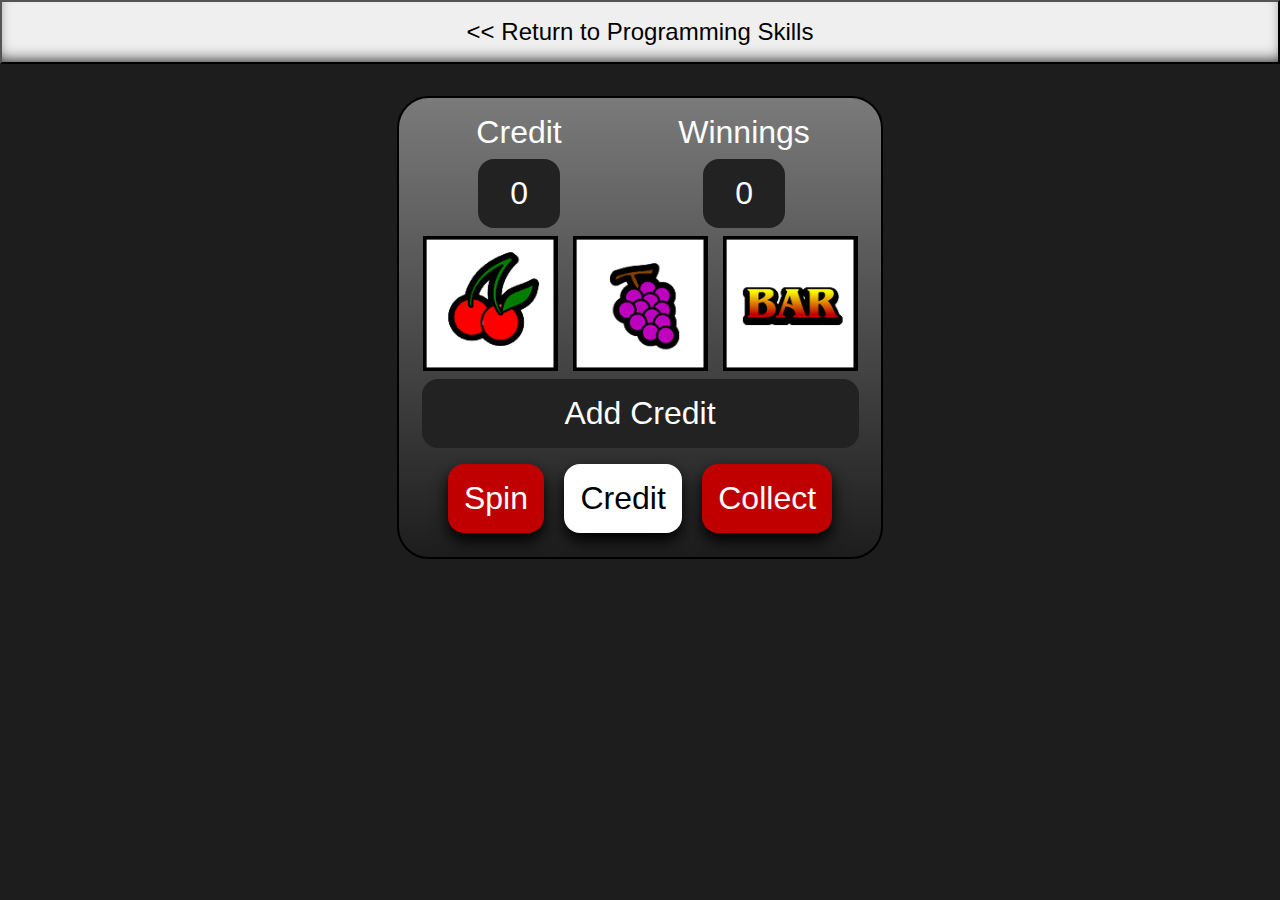
<file: fruitMachine/index.html>
<!DOCTYPE html>
<html lang="en">
    <head>
        <meta charset="utf-8">
        <meta name="viewport" content="width=device-width, initial-scale=1, maximum-scale=2.0, minimum-scale=0.8">
        <meta name="description" content="Use the fruit machine">
        <link rel="stylesheet" rel="stylesheet" href="styles/style.css">
        <link rel="icon" href="images/fruit1.png">
        <title>Fruit Machine</title>
    </head>
    <body>
        <button id="btn_return">&lt;&lt; Return to Programming Skills</button>
        <main> 
            <div id="mainWrapper">
                <div id="gameWindow">
                    <div id="counters">
                        <div class="counter">
                            <label for="txt_credit">Credit</label>
                            <p id="txt_credit"></p>
                        </div>
                        <div class="counter">
                            <label for="txt_winnings">Winnings</label>
                            <p id="txt_winnings"></p>
                        </div>
                    </div>
                    <div id="fruitContainer">
                        <img id="img_slot1" src="" alt="Image slot 1">
                        <img id="img_slot2" src="" alt="Image slot 2">
                        <img id="img_slot3" src="" alt="Image slot 3">
                    </div>
                    <p id="message"></p>
                    <div>
                        <button id="btn_spin">Spin</button>
                        <button id="btn_credit">Credit</button>
                        <button id="btn_collect">Collect</button>
                    </div>
                </div>
            </div>
        </main>
        <script src="scripts/main.js"></script>
    </body>
</html>
</file>
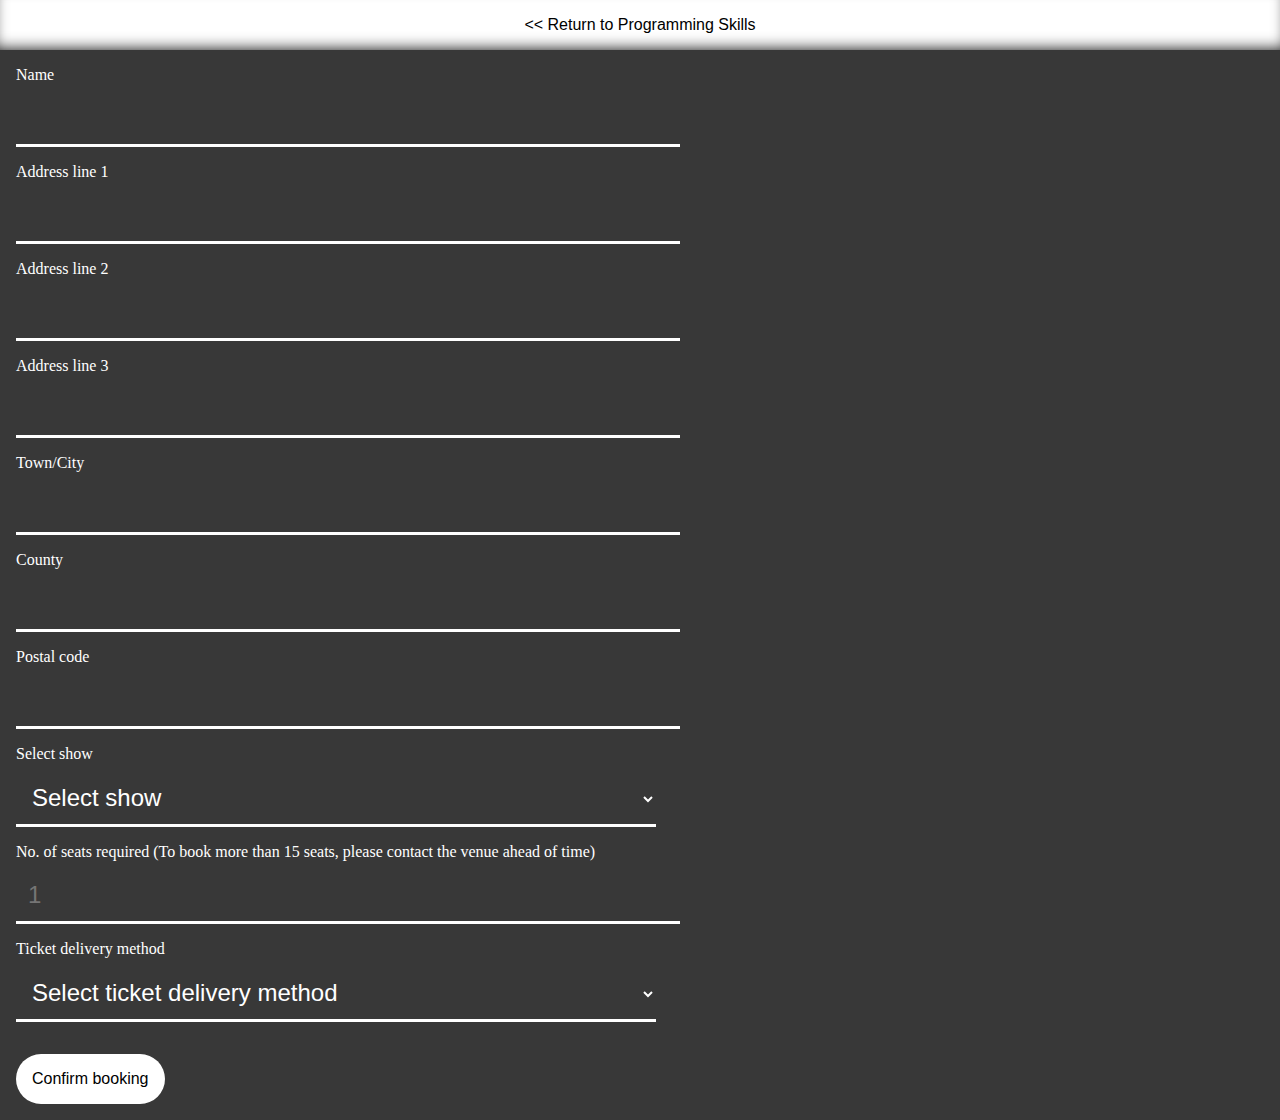
<file: theatreTickets/index.html>
<!DOCTYPE html>
<html lang="en">
    <head>
        <meta charset="utf-8">
        <meta name="viewport" content="width=device-width, initial-scale=1, maximum-scale=2.0, minimum-scale=0.8">
        <meta name="description" content="Book your theatre tickets here!">
        <link rel="stylesheet" href="styles/style.css">
        <link rel="icon" href="#">
        <title>Theatre Tickets</title>
    </head>
    <body>
        <button id="btn_return">&lt;&lt; Return to Programming Skills</button>
        <main> 
            <div id="mainWrapper">
                <div id="mainContentContainer">
                    <form>
                        <div class="formInput">
                            <label for="name">Name</label>
                            <input id="name" type="text" required>
                        </div>
                        <div>
                            <div class="formInput">
                                <label for="address_line1">Address line 1</label>
                                <input id="address_line1" type="text" required>
                            </div>
                            <div class="formInput">
                                <label for="address_line2">Address line 2</label>
                                <input id="address_line2" type="text">
                            </div class="formInput">
                            <div class="formInput">
                                <label for="address_line3">Address line 3</label>
                                <input id="address_line3" type="text">
                            </div>
                            <div class="formInput">
                                <label for="address_townCity" required>Town/City</label>
                                <input id="address_townCity" type="text" required>
                            </div>
                            <div class="formInput">
                                <label for="address_county" required>County</label>
                                <input id="address_county" type="text" required>
                            </div>
                            <div class="formInput">
                                <label for="address_postcode" required>Postal code</label>
                                <input id="address_postcode" type="text" required>
                            </div>
                        </div>
                        <div class="formInput">
                            <label for="showSelect">Select show</label>
                            <select id="showSelect" required>
                                <option disabled selected hidden>Select show</option>
                                <option id="show_phantomOfTheOpera" value="phantomOfTheOpera">Phantom of the Opera (£79)</option>
                                <option id="show_hamilton" value="hamilton">Hamilton (£85)</option>
                                <option id="show_lionKing" value="lionKing">Lion King (£67)</option>
                                <option id="show_missSaigon" value="missSaigon">Miss Saigon (£83)</option>
                            </select>
                        </div>
                        <div class="formInput">
                            <label for="seats">No. of seats required (To book more than 15 seats, please contact the venue ahead of time)</label>
                            <input id="seats" type="number" min="1" max="15" step="1" placeholder="1" required>
                        </div>
                        <div>
                            <div class="formInput">
                                <label for="deliverySelect">Ticket delivery method</label>
                                <select id="deliverySelect" required>
                                    <option disabled selected hidden>Select ticket delivery method</option>
                                    <option id="delivery_eTicket" value="eTicket">e-Ticket (Free)</option>
                                    <option id="delivery_collect" value="collect">Collect from Box Office (£1.50)</option>
                                    <option id="delivery_posted" value="posted">Posted (£3.99)</option>
                                </select>
                            </div>
                        </div>
                        <button id="submit" type="submit">Confirm booking</button>
                    </form>
                    <p id="detailCheck"></p>
                    <p id="costOutput"></p>
                </div>
            </div>
        </main>
        <script src="scripts/main.js"></script>
    </body>
</html>
</file>
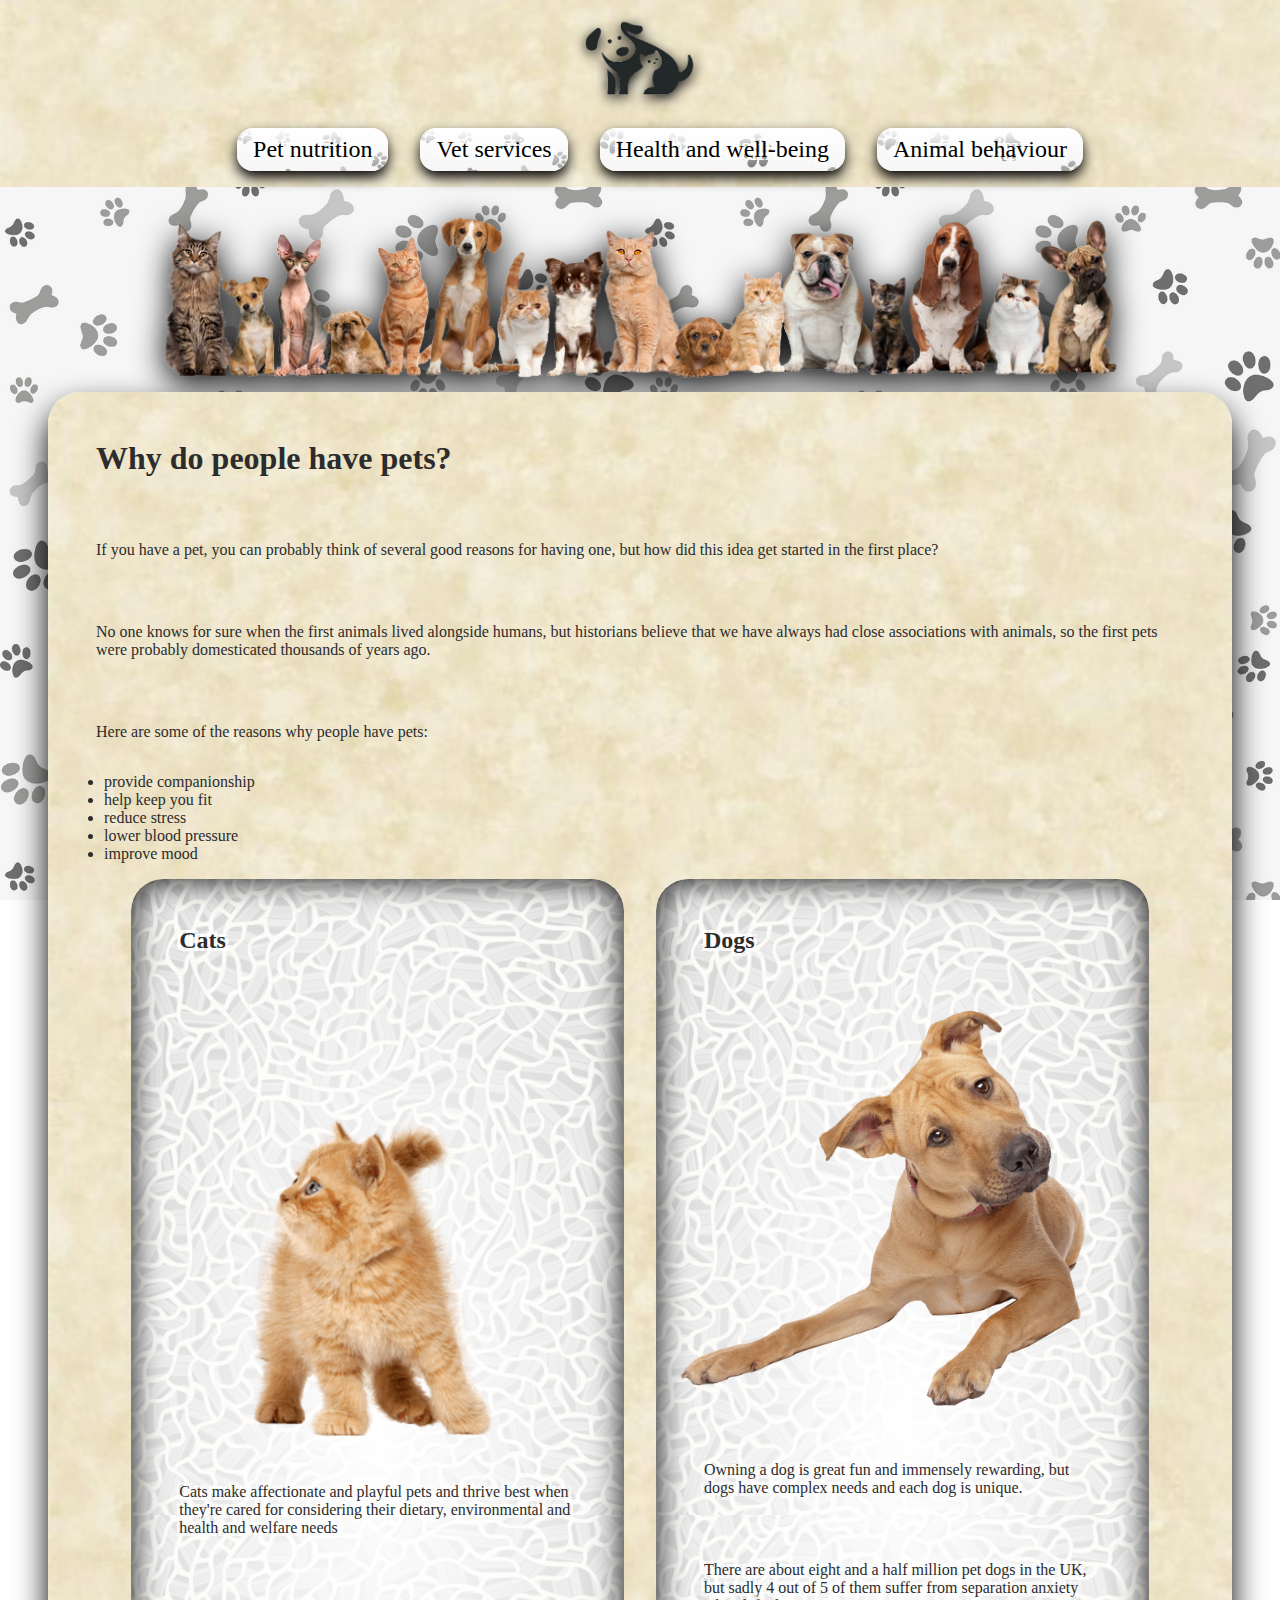
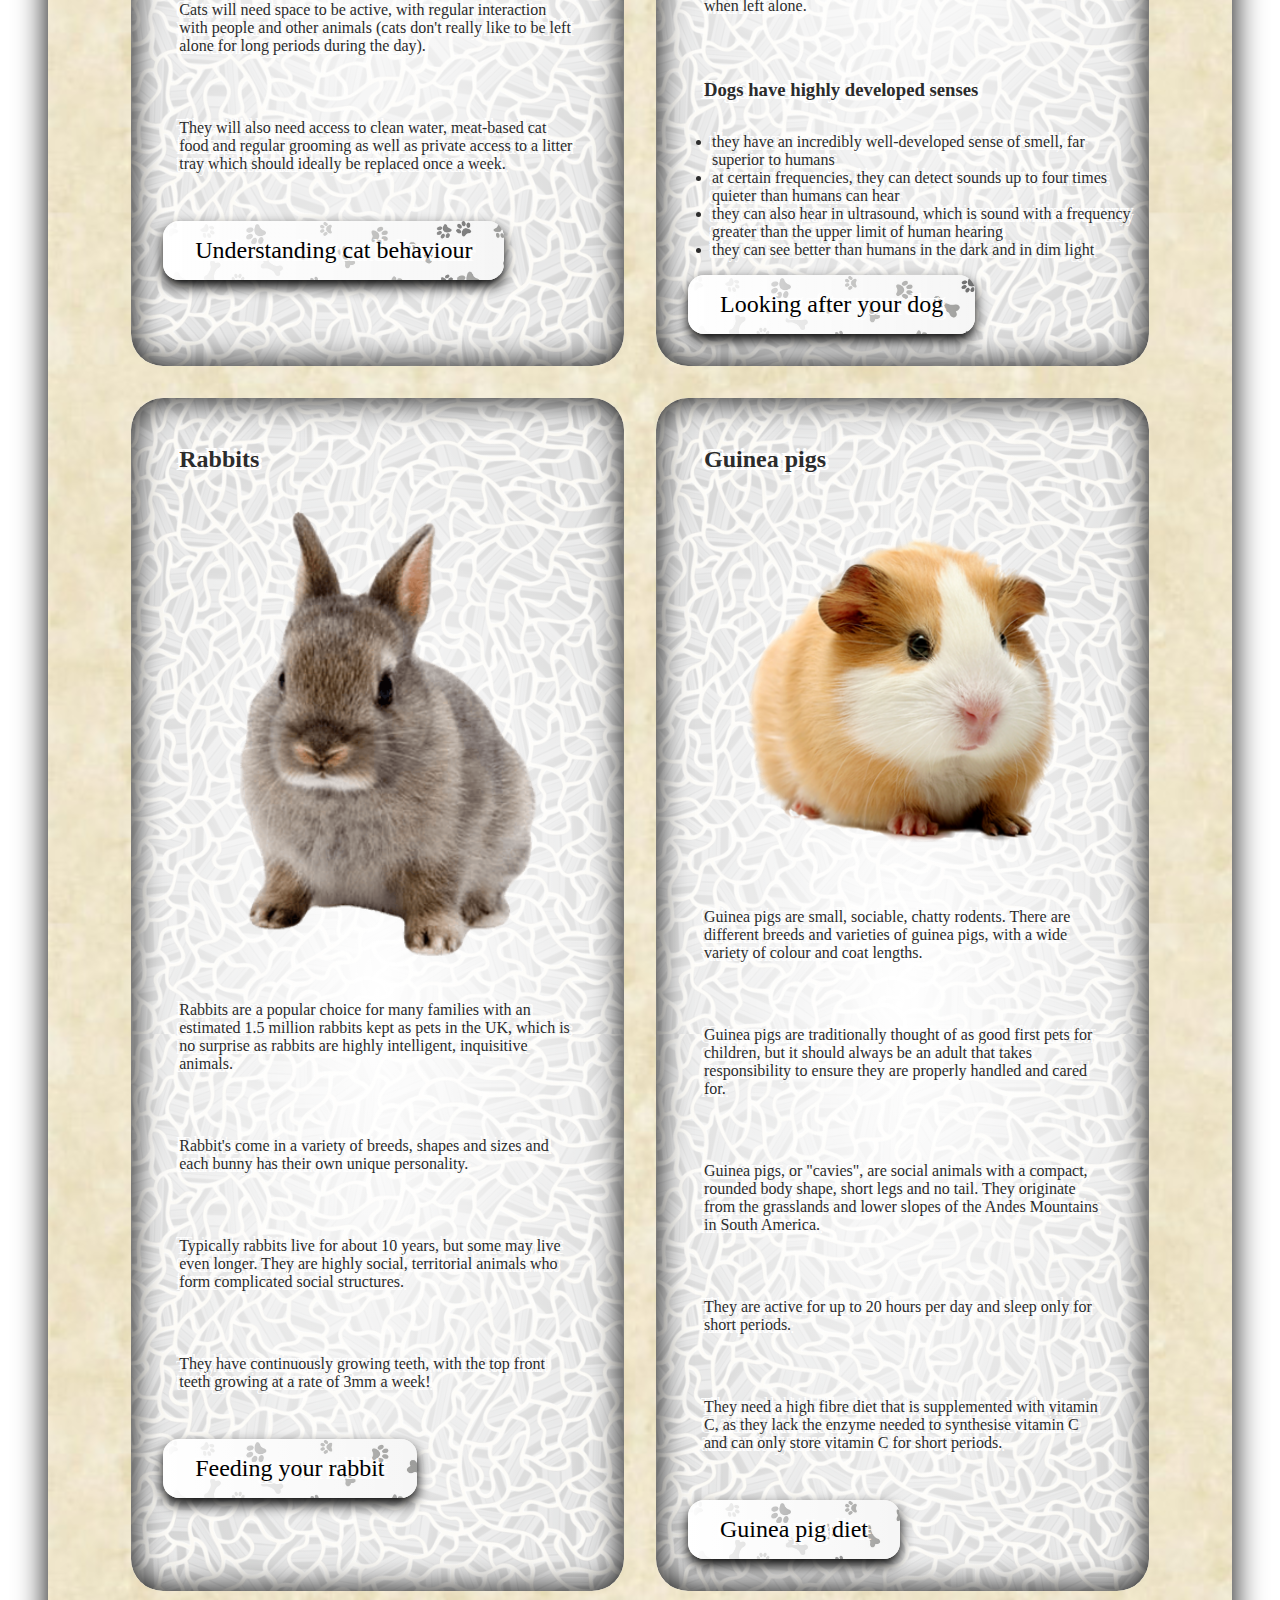
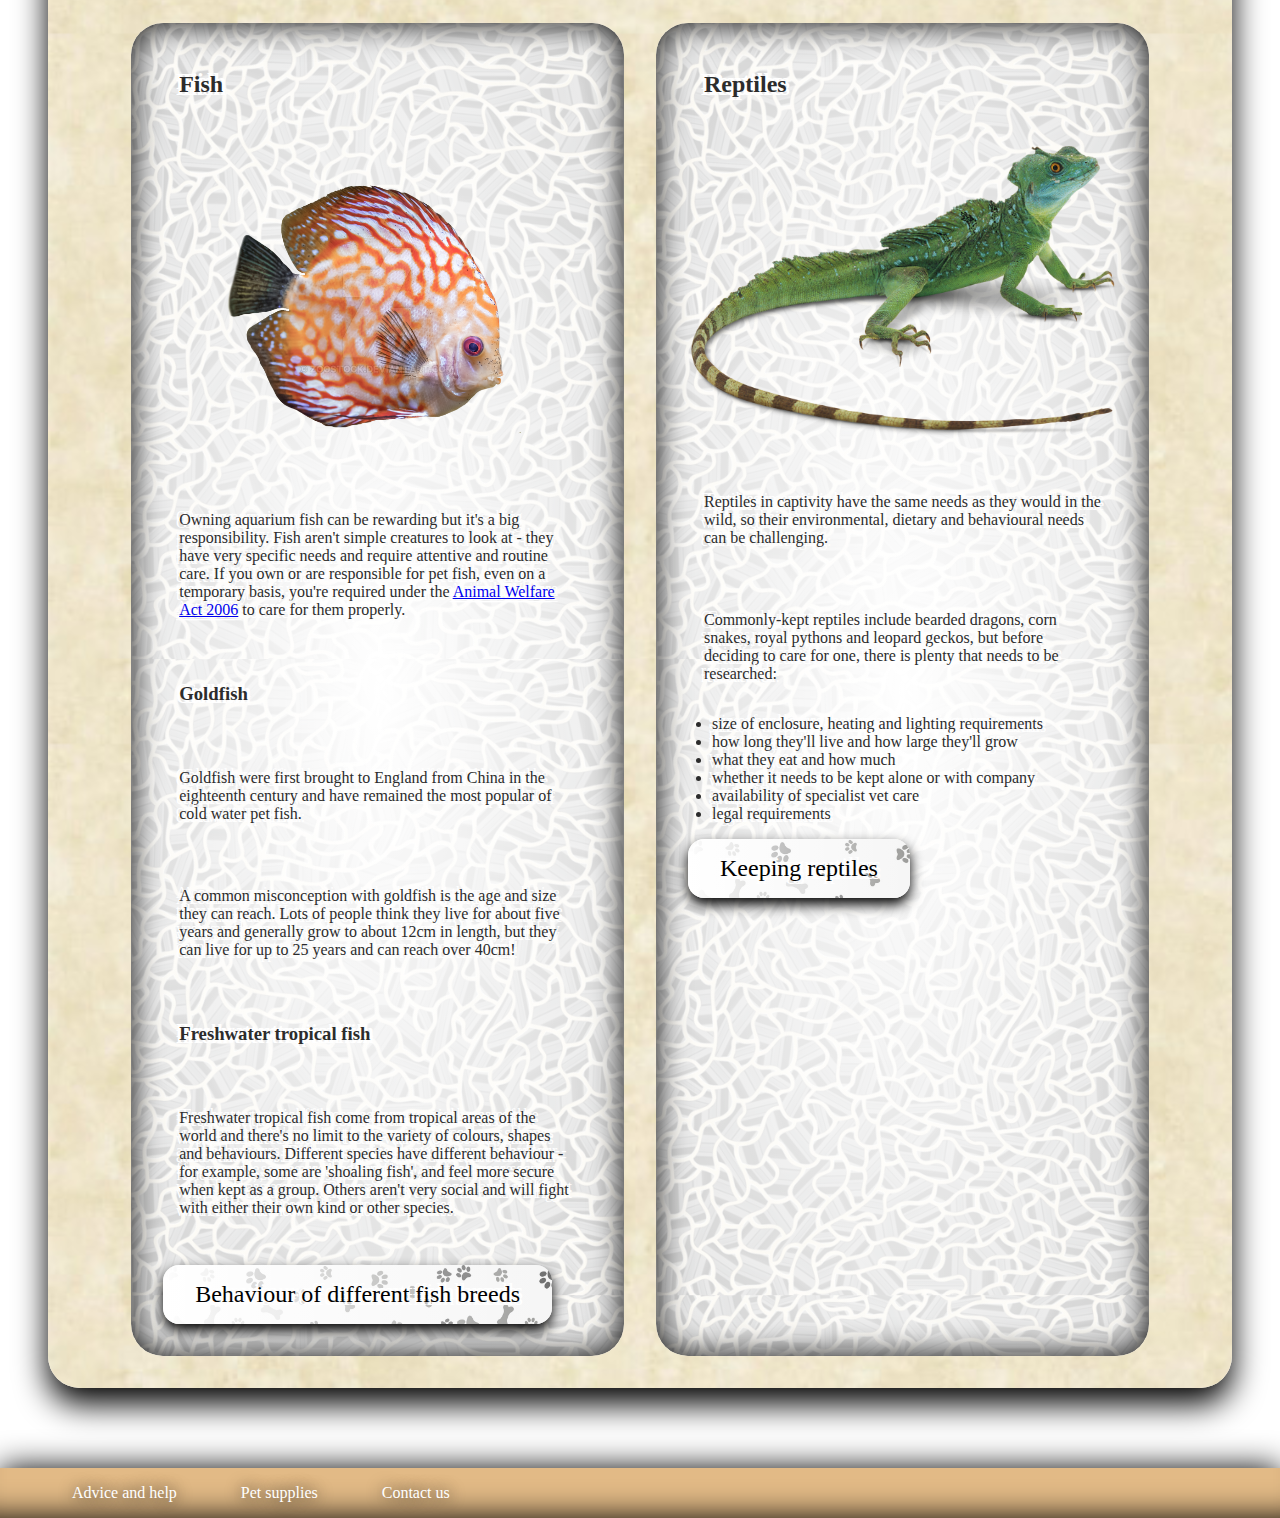
<file: pets/indexAdult.html>
<!doctype html>
<html lang="en">

<head>
    <meta charset="utf-8">
    <meta name="viewport" content="width=device-width, initial-scale=1">
    <meta name="description" content="Pets page to style for assessment">
    <link rel="stylesheet" href="styleAdult.css">
    <title>Pets</title>
</head>

<body>
    <div id="container">
        <!-- content adapted from https://www.rspca.org.uk/ -->
        <nav>
            <img src="images/logo.png" alt="logo">
            <!-- https://www.pinterest.com/pin/189221621827958812/ -->
            <ul>
                <li><a href="#">Pet nutrition</a></li>
                <li><a href="#">Vet services</a></li>
                <li><a href="#">Health and well-being</a></li>
                <li><a href="#">Animal behaviour</a></li>
            </ul>
        </nav>
        <img src="images/pets.png" alt="Hero image for pets" id="heroImg">
        <!-- http://www.veryimportantpetmortuary.com/ -->
        <main>
            <header>
                <h1>Why do people have pets?</h1>
                <p>If you have a pet, you can probably think of several good reasons for having one, but how did this
                    idea get started in the first place?</p>
                <p>No one knows for sure when the first animals lived alongside humans, but historians believe that we
                    have always had close associations with animals, so the first pets were probably domesticated
                    thousands of years ago.</p>
                <p>Here are some of the reasons why people have pets:</p>
                <ul>
                    <li>provide companionship</li>
                    <li>help keep you fit</li>
                    <li>reduce stress</li>
                    <li>lower blood pressure</li>
                    <li>improve mood</li>
                </ul>
            </header>
            <section>
                <h2>Cats</h2>
                <img src="images/cat.png" alt="Cat">
                <!-- https://www.pinterest.com/pin/31454897377555524/ -->
                <p>Cats make affectionate and playful pets and thrive best when they're cared for considering their dietary, environmental and health and welfare needs</p>
                <p>Cats will need space to be active, with regular interaction with people and other animals (cats don't really like to be left alone for long periods during the day).</p>
                <p>They will also need access to clean water, meat-based cat food and regular grooming as well as private access to a litter tray which should ideally be replaced once a week.</p>
                <a href="https://www.rspca.org.uk/adviceandwelfare/pets/cats/behaviour" class="sectionLink">Understanding cat behaviour</a>
            </section>
            <section>
                <h2>Dogs</h2>
                <img src="images/dog.png" alt="Dog">
                <!-- http://freepngimages.com/cute-dog-transparent-background/ -->
                <p>Owning a dog is great fun and immensely rewarding, but dogs have complex needs and each dog is unique.</p>
                <p>There are about eight and a half million pet dogs in the UK, but sadly 4 out of 5 of them suffer from separation anxiety when left alone.</p>
                <h3>Dogs have highly developed senses</h3>
                <ul>
                    <li>they have an incredibly well-developed sense of smell, far superior to humans</li>
                    <li>at certain frequencies, they can detect sounds up to four times quieter than humans can hear</li>
                    <li>they can also hear in ultrasound, which is sound with a frequency greater than the upper limit of human hearing</li>
                    <li>they can see better than humans in the dark and in dim light</li>
                </ul>
                <a href="https://www.rspca.org.uk/adviceandwelfare/pets/dogs/dogkind" class="sectionLink">Looking after your dog</a>
            </section>
            <section>
                <h2>Rabbits</h2>
                <img src="images/rabbit.png" alt="Rabbit">
                <!-- https://www.stickpng.com/cat/animals/rabbits?page=1 -->
                <p>Rabbits are a popular choice for many families with an estimated 1.5 million rabbits kept as pets in the UK, which is no surprise as rabbits are highly intelligent, inquisitive animals.</p> 
                <p>Rabbit's come in a variety of breeds, shapes and sizes and each bunny has their own unique personality.</p>
                <p>Typically rabbits live for about 10 years, but some may live even longer. They are highly social,  territorial animals who form complicated social structures.</p>
                <p>They have continuously growing teeth, with the top front teeth growing at a rate of 3mm a week!</p>
                <a href="https://www.rspca.org.uk/adviceandwelfare/pets/rabbits/diet" class="sectionLink">Feeding your rabbit</a>
            </section>
            <section>
                <h2>Guinea pigs</h2>
                <img src="images/guineapig.png" alt="Guinea pig">
                <!-- https://pngio.com/images/png-161528.html -->
                <p>Guinea pigs are small, sociable, chatty rodents. There are different breeds and varieties of guinea pigs, with a wide variety of colour and coat lengths.</p>
                <p>Guinea pigs are traditionally thought of as good first pets for children, but it should always be an adult that takes responsibility to ensure they are properly handled and cared for.</p>
                <p>Guinea pigs, or "cavies", are social animals with a compact, rounded body shape, short legs and no tail. They originate from the grasslands and lower slopes of the Andes Mountains in South America.</p> 
                <p>They are active for up to 20 hours per day and sleep only for short periods.</p>
                <p>They need a high fibre diet that is supplemented with vitamin C, as they lack the enzyme needed to synthesise vitamin C and can only store vitamin C for short periods.</p>
                <a href="https://www.rspca.org.uk/adviceandwelfare/pets/rodents/guineapigs/diet" class="sectionLink">Guinea pig diet</a>
            </section>
            <section>
                <h2>Fish</h2>
                <img src="images/fish.png" alt="Fish">
                <!-- https://www.deviantart.com/zoostock/art/Tropical-fish-on-a-transparent-background-794797189 -->
                <p>Owning aquarium fish can be rewarding but it's a big responsibility. Fish aren't simple creatures to look at - they have very specific needs and require attentive and routine care. If you own or are responsible for pet fish, even on a temporary basis, you're required under the <a href="https://www.rspca.org.uk/whatwedo/endcruelty/changingthelaw/whatwechanged/animalwelfareact">Animal Welfare Act 2006</a> to care for them properly.</p>            
                <h3>Goldfish</h3>
                <p>Goldfish were first brought to England from China in the eighteenth century and have remained the most popular of cold water pet fish.</p>
                <p>A common misconception with goldfish is the age and size they can reach. Lots of people think they live for about five years and generally grow to about 12cm in length, but they can live for up to 25 years and can reach over 40cm!</p>              
                <h3>Freshwater tropical fish</h3>
                <p>Freshwater tropical fish come from tropical areas of the world and there's no limit to the variety of colours, shapes and behaviours. Different species have different behaviour - for example, some are 'shoaling fish', and feel more secure when kept as a group. Others aren't very social and will fight with either their own kind or other species.</p>
                <a href="https://www.rspca.org.uk/adviceandwelfare/pets/fish/behaviour" class="sectionLink">Behaviour of different fish breeds</a>
            </section>
            <section>
                <h2>Reptiles</h2>
                <img src="images/reptile.png" alt="Reptiles">
                <!-- https://pngriver.com/lizard-clipart-png-transparent-images-162-images-8464/download-lizard-png-transparent-images-transparent-backgrounds-pngriver-com-lizard-png-photos/ -->
                <p>Reptiles in captivity have the same needs as they would in the wild, so their environmental, dietary and behavioural needs can be challenging.</p>
                <p>Commonly-kept reptiles include bearded dragons, corn snakes, royal pythons and leopard geckos, but before deciding to care for one, there is plenty that needs to be researched:</p>
                <ul>
                    <li>size of enclosure, heating and lighting requirements</li>
                    <li>how long they'll live and how large they'll grow</li>
                    <li>what they eat and how much</li>
                    <li>whether it needs to be kept alone or with company</li>
                    <li>availability of specialist vet care</li>
                    <li>legal requirements</li>
                </ul>    
                <a href="https://www.pets4homes.co.uk/pet-advice/information-about-reptiles-for-potential-pet-reptile-owners.html" class="sectionLink">Keeping reptiles</a>
            </section>
        </main>
        <footer>
            <ul>
                <li><a href="#">Advice and help</a></li>
                <li><a href="#">Pet supplies</a></li>
                <li><a href="#">Contact us</a></li>
            </ul>
        </footer>
    </div>
</body>

</html>
</file>
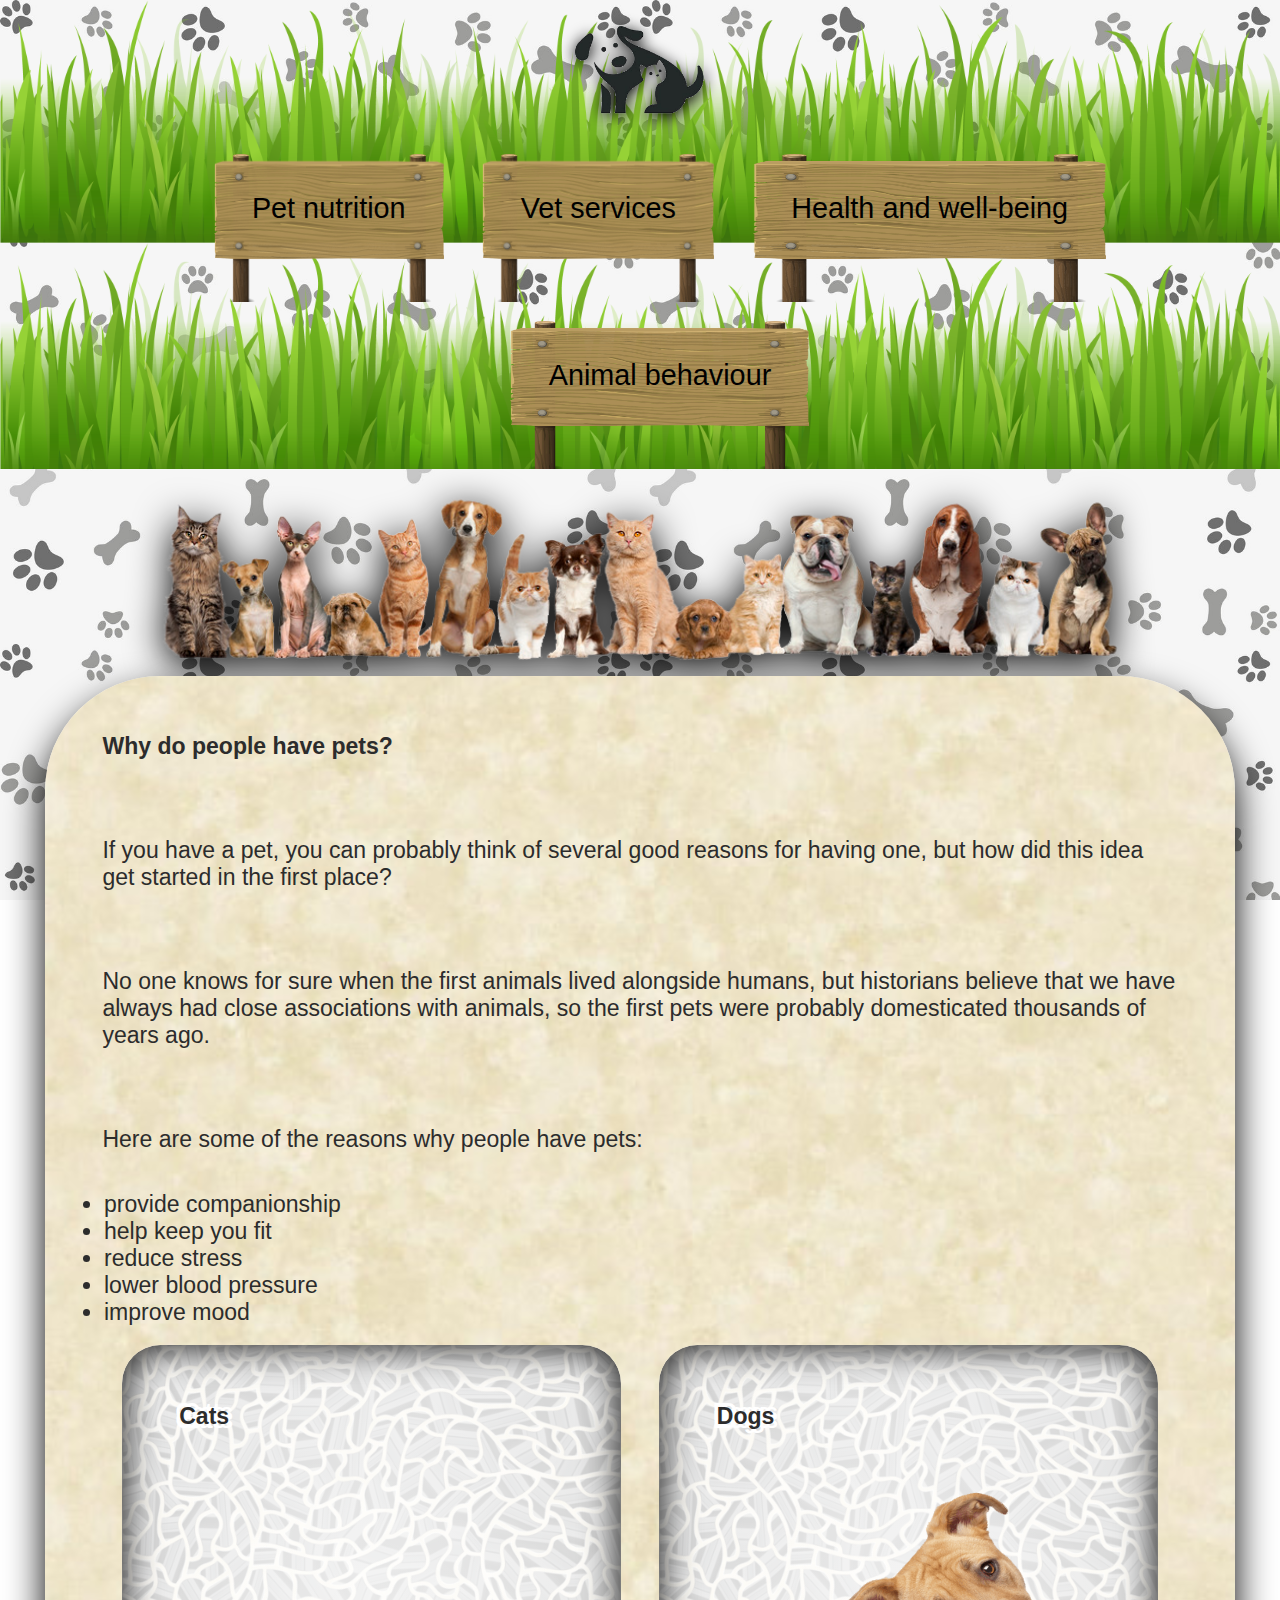
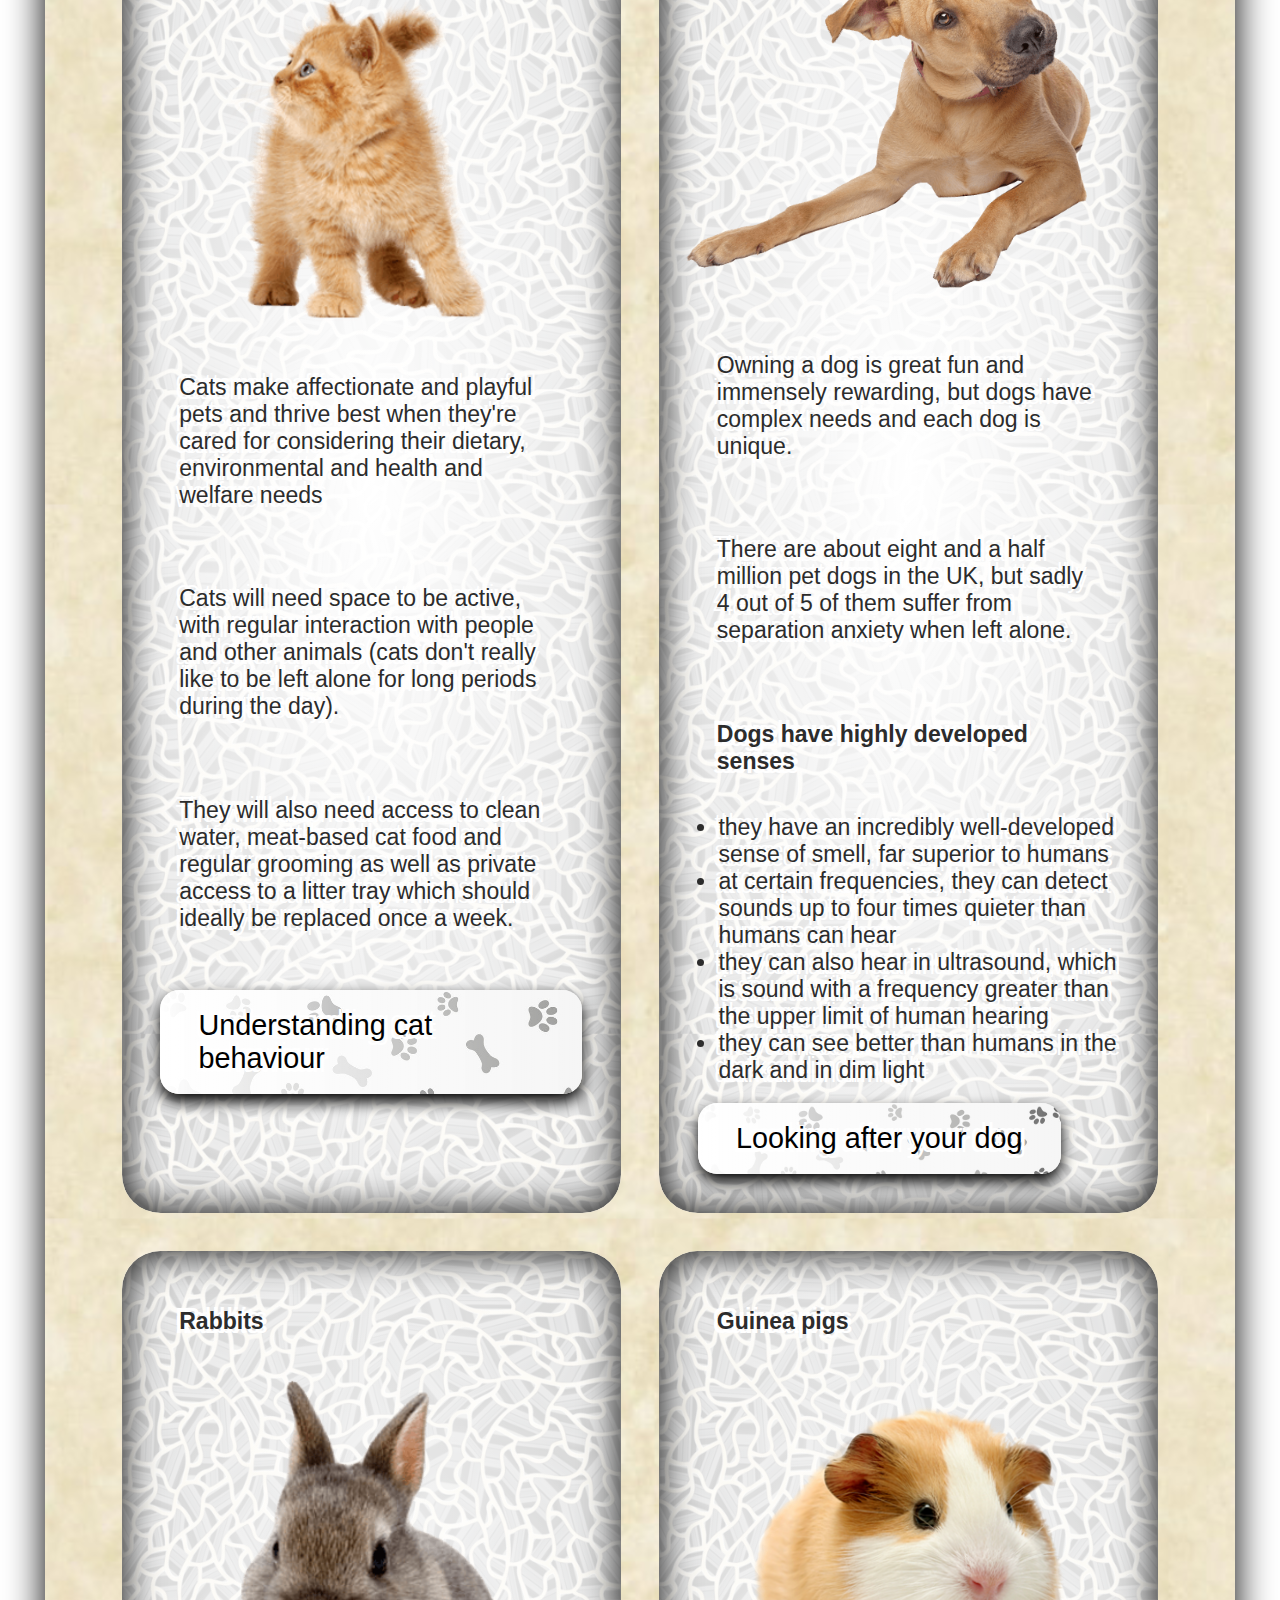
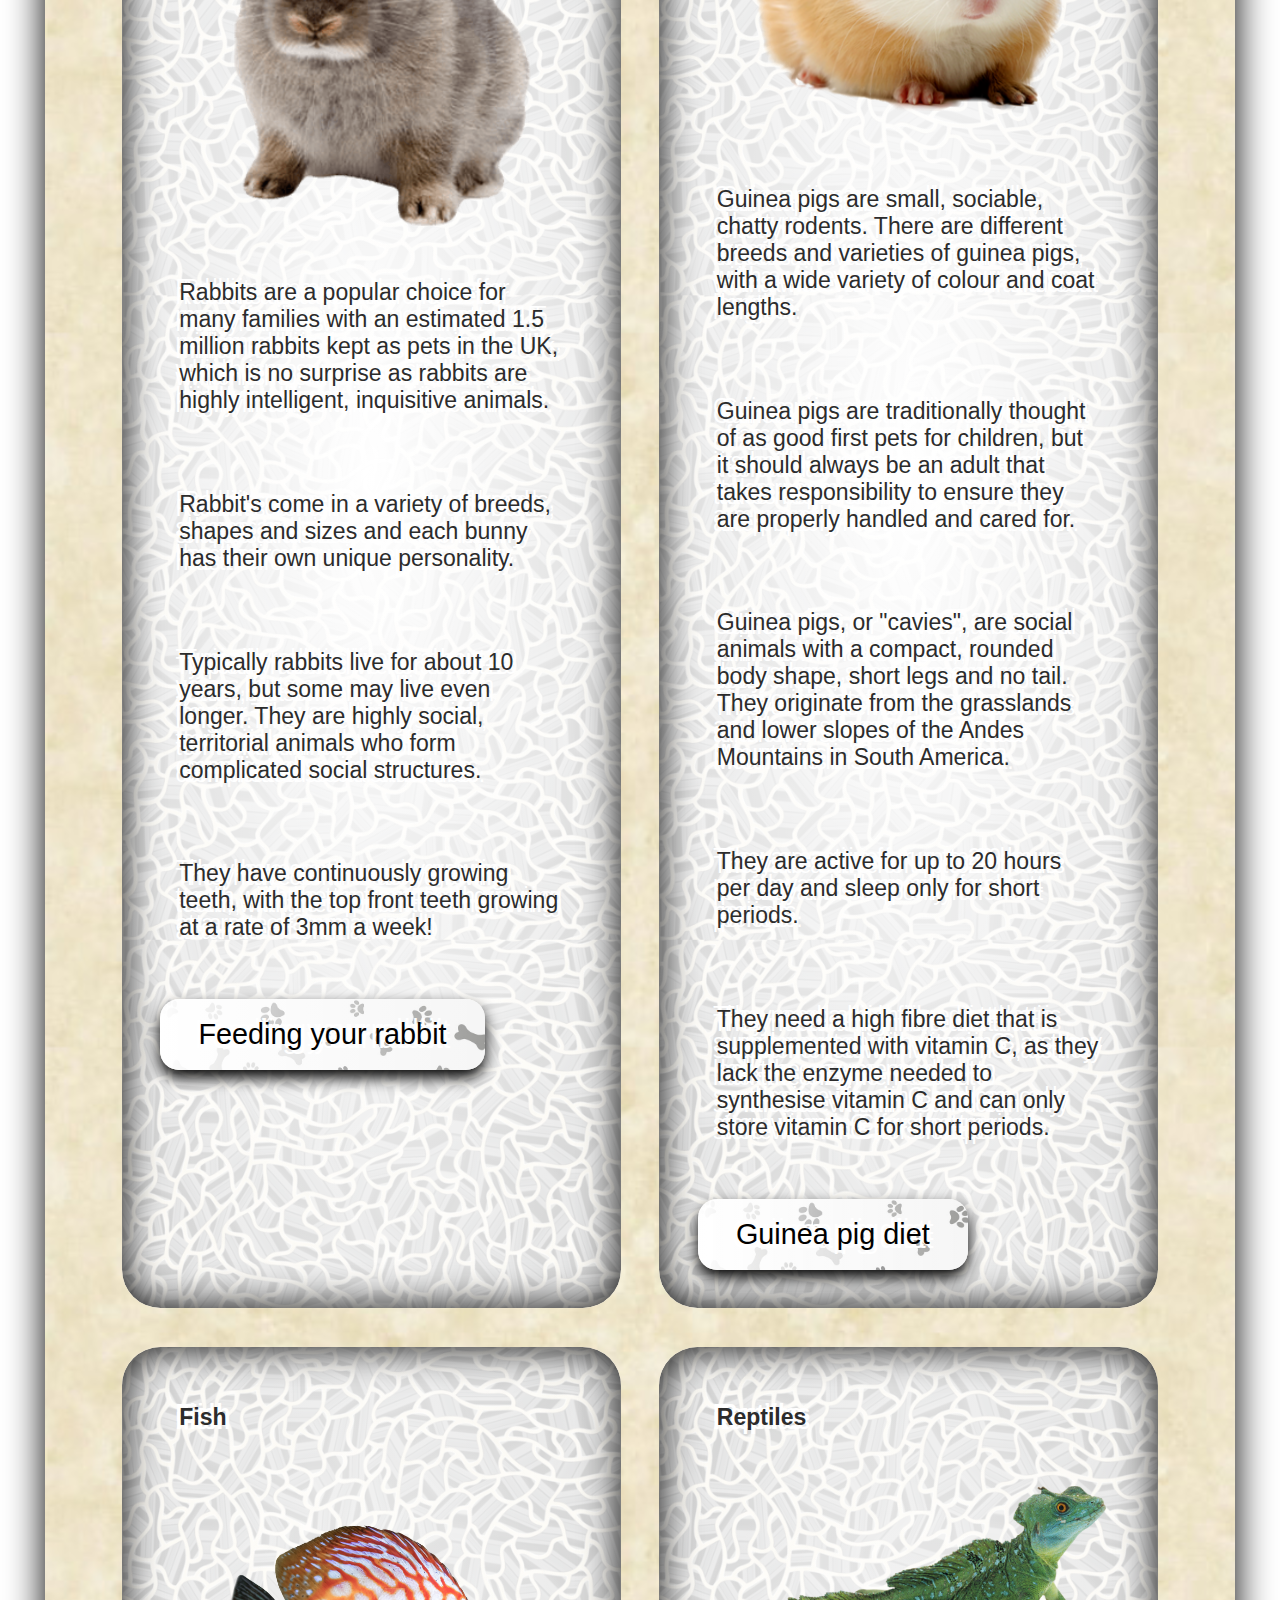
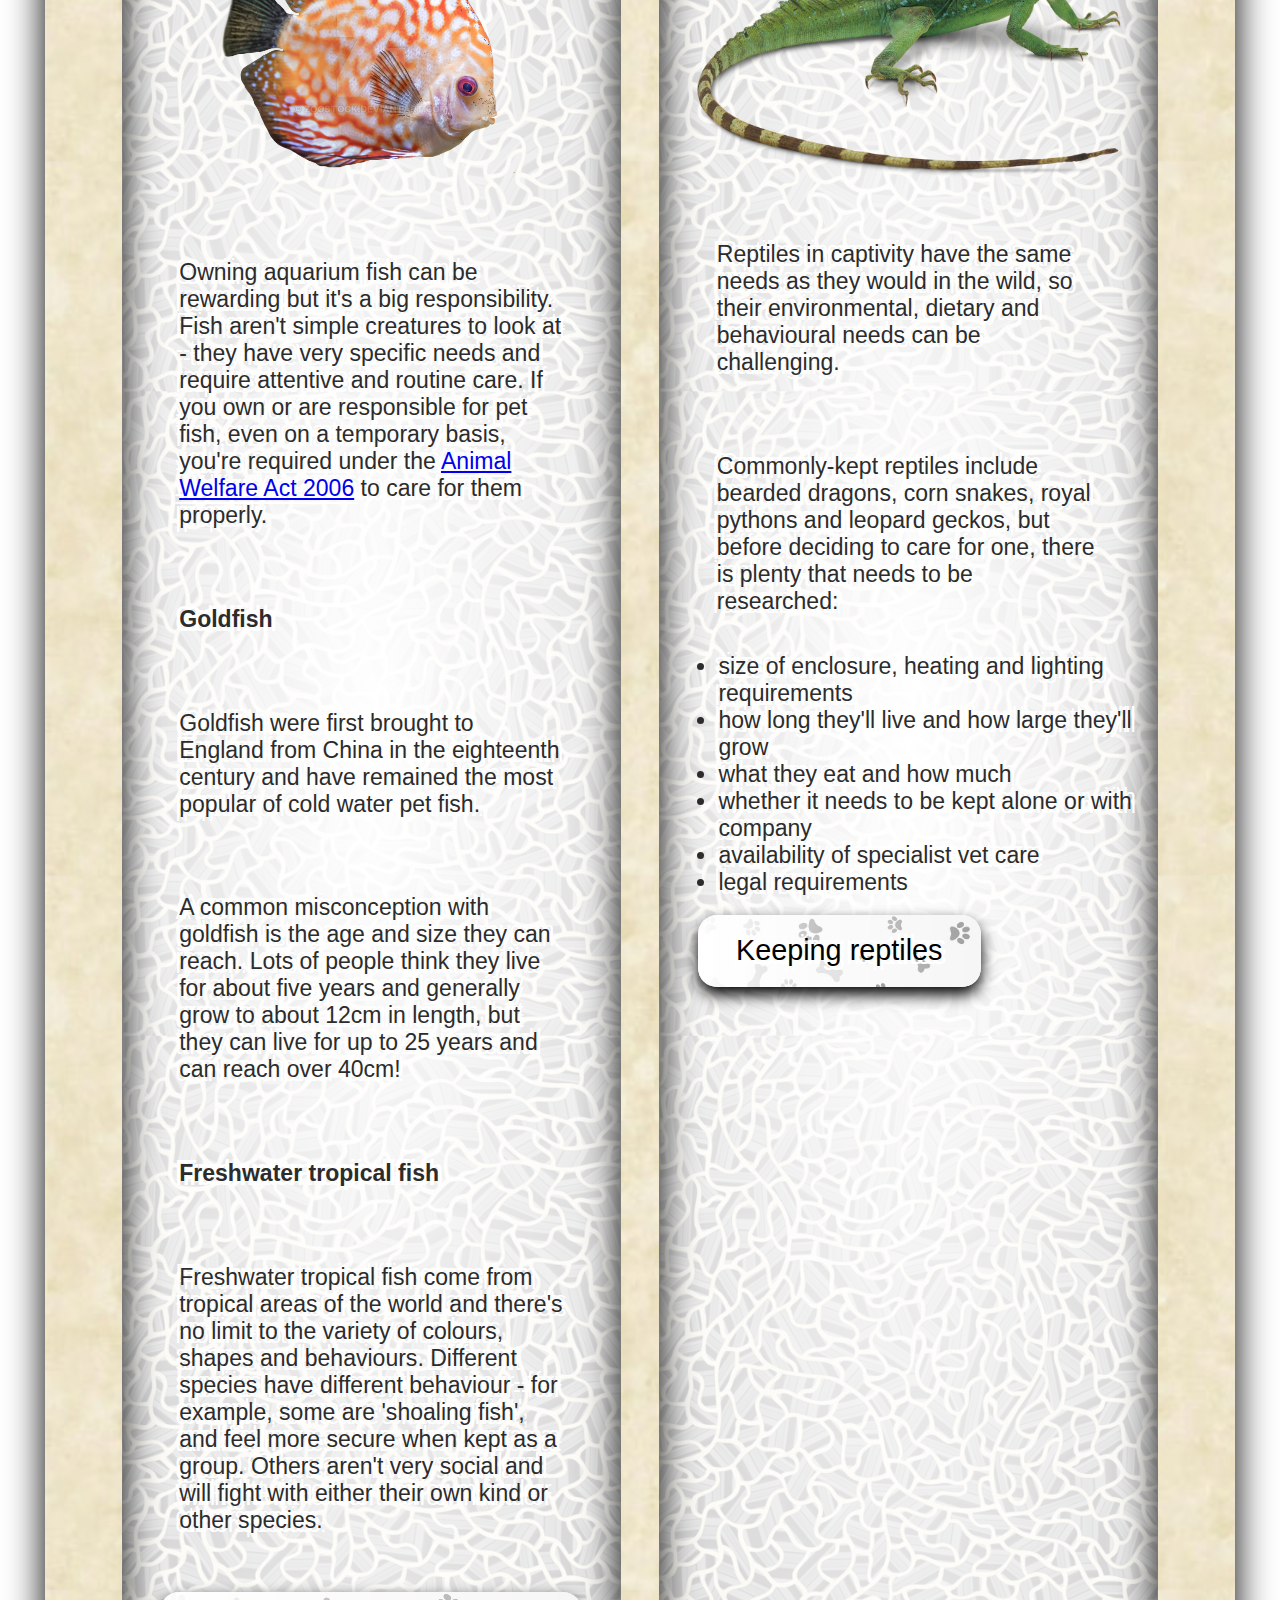
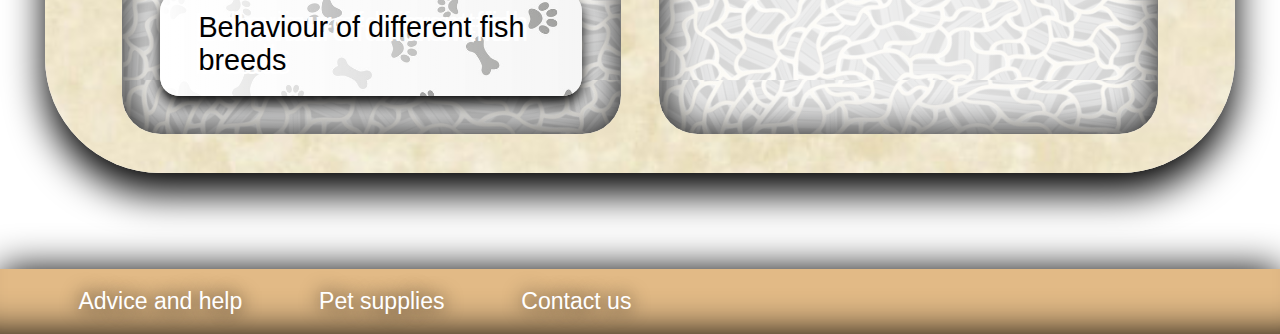
<file: pets/indexKid.html>
<!doctype html>
<html lang="en">

<head>
    <meta charset="utf-8">
    <meta name="viewport" content="width=device-width, initial-scale=1">
    <meta name="description" content="Pets page to style for assessment">
    <link rel="stylesheet" href="styleKid.css">
    <title>Pets</title>
</head>

<body>
    <div id="container">
        <!-- content adapted from https://www.rspca.org.uk/ -->
        <nav>
            <img src="images/logo.png" alt="logo">
            <!-- https://www.pinterest.com/pin/189221621827958812/ -->
            <ul>
                <li><a href="#">Pet nutrition</a></li>
                <li><a href="#">Vet services</a></li>
                <li><a href="#">Health and well-being</a></li>
                <li><a href="#">Animal behaviour</a></li>
            </ul>
        </nav>
        <img src="images/pets.png" alt="Hero image for pets" id="heroImg">
        <!-- http://www.veryimportantpetmortuary.com/ -->
        <main>
            <header>
                <h1>Why do people have pets?</h1>
                <p>If you have a pet, you can probably think of several good reasons for having one, but how did this
                    idea get started in the first place?</p>
                <p>No one knows for sure when the first animals lived alongside humans, but historians believe that we
                    have always had close associations with animals, so the first pets were probably domesticated
                    thousands of years ago.</p>
                <p>Here are some of the reasons why people have pets:</p>
                <ul>
                    <li>provide companionship</li>
                    <li>help keep you fit</li>
                    <li>reduce stress</li>
                    <li>lower blood pressure</li>
                    <li>improve mood</li>
                </ul>
            </header>
            <section>
                <h2>Cats</h2>
                <img src="images/cat.png" alt="Cat">
                <!-- https://www.pinterest.com/pin/31454897377555524/ -->
                <p>Cats make affectionate and playful pets and thrive best when they're cared for considering their dietary, environmental and health and welfare needs</p>
                <p>Cats will need space to be active, with regular interaction with people and other animals (cats don't really like to be left alone for long periods during the day).</p>
                <p>They will also need access to clean water, meat-based cat food and regular grooming as well as private access to a litter tray which should ideally be replaced once a week.</p>
                <a href="https://www.rspca.org.uk/adviceandwelfare/pets/cats/behaviour" class="sectionLink">Understanding cat behaviour</a>
            </section>
            <section>
                <h2>Dogs</h2>
                <img src="images/dog.png" alt="Dog">
                <!-- http://freepngimages.com/cute-dog-transparent-background/ -->
                <p>Owning a dog is great fun and immensely rewarding, but dogs have complex needs and each dog is unique.</p>
                <p>There are about eight and a half million pet dogs in the UK, but sadly 4 out of 5 of them suffer from separation anxiety when left alone.</p>
                <h3>Dogs have highly developed senses</h3>
                <ul>
                    <li>they have an incredibly well-developed sense of smell, far superior to humans</li>
                    <li>at certain frequencies, they can detect sounds up to four times quieter than humans can hear</li>
                    <li>they can also hear in ultrasound, which is sound with a frequency greater than the upper limit of human hearing</li>
                    <li>they can see better than humans in the dark and in dim light</li>
                </ul>
                <a href="https://www.rspca.org.uk/adviceandwelfare/pets/dogs/dogkind" class="sectionLink">Looking after your dog</a>
            </section>
            <section>
                <h2>Rabbits</h2>
                <img src="images/rabbit.png" alt="Rabbit">
                <!-- https://www.stickpng.com/cat/animals/rabbits?page=1 -->
                <p>Rabbits are a popular choice for many families with an estimated 1.5 million rabbits kept as pets in the UK, which is no surprise as rabbits are highly intelligent, inquisitive animals.</p> 
                <p>Rabbit's come in a variety of breeds, shapes and sizes and each bunny has their own unique personality.</p>
                <p>Typically rabbits live for about 10 years, but some may live even longer. They are highly social,  territorial animals who form complicated social structures.</p>
                <p>They have continuously growing teeth, with the top front teeth growing at a rate of 3mm a week!</p>
                <a href="https://www.rspca.org.uk/adviceandwelfare/pets/rabbits/diet" class="sectionLink">Feeding your rabbit</a>
            </section>
            <section>
                <h2>Guinea pigs</h2>
                <img src="images/guineapig.png" alt="Guinea pig">
                <!-- https://pngio.com/images/png-161528.html -->
                <p>Guinea pigs are small, sociable, chatty rodents. There are different breeds and varieties of guinea pigs, with a wide variety of colour and coat lengths.</p>
                <p>Guinea pigs are traditionally thought of as good first pets for children, but it should always be an adult that takes responsibility to ensure they are properly handled and cared for.</p>
                <p>Guinea pigs, or "cavies", are social animals with a compact, rounded body shape, short legs and no tail. They originate from the grasslands and lower slopes of the Andes Mountains in South America.</p> 
                <p>They are active for up to 20 hours per day and sleep only for short periods.</p>
                <p>They need a high fibre diet that is supplemented with vitamin C, as they lack the enzyme needed to synthesise vitamin C and can only store vitamin C for short periods.</p>
                <a href="https://www.rspca.org.uk/adviceandwelfare/pets/rodents/guineapigs/diet" class="sectionLink">Guinea pig diet</a>
            </section>
            <section>
                <h2>Fish</h2>
                <img src="images/fish.png" alt="Fish">
                <!-- https://www.deviantart.com/zoostock/art/Tropical-fish-on-a-transparent-background-794797189 -->
                <p>Owning aquarium fish can be rewarding but it's a big responsibility. Fish aren't simple creatures to look at - they have very specific needs and require attentive and routine care. If you own or are responsible for pet fish, even on a temporary basis, you're required under the <a href="https://www.rspca.org.uk/whatwedo/endcruelty/changingthelaw/whatwechanged/animalwelfareact">Animal Welfare Act 2006</a> to care for them properly.</p>            
                <h3>Goldfish</h3>
                <p>Goldfish were first brought to England from China in the eighteenth century and have remained the most popular of cold water pet fish.</p>
                <p>A common misconception with goldfish is the age and size they can reach. Lots of people think they live for about five years and generally grow to about 12cm in length, but they can live for up to 25 years and can reach over 40cm!</p>              
                <h3>Freshwater tropical fish</h3>
                <p>Freshwater tropical fish come from tropical areas of the world and there's no limit to the variety of colours, shapes and behaviours. Different species have different behaviour - for example, some are 'shoaling fish', and feel more secure when kept as a group. Others aren't very social and will fight with either their own kind or other species.</p>
                <a href="https://www.rspca.org.uk/adviceandwelfare/pets/fish/behaviour" class="sectionLink">Behaviour of different fish breeds</a>
            </section>
            <section>
                <h2>Reptiles</h2>
                <img src="images/reptile.png" alt="Reptiles">
                <!-- https://pngriver.com/lizard-clipart-png-transparent-images-162-images-8464/download-lizard-png-transparent-images-transparent-backgrounds-pngriver-com-lizard-png-photos/ -->
                <p>Reptiles in captivity have the same needs as they would in the wild, so their environmental, dietary and behavioural needs can be challenging.</p>
                <p>Commonly-kept reptiles include bearded dragons, corn snakes, royal pythons and leopard geckos, but before deciding to care for one, there is plenty that needs to be researched:</p>
                <ul>
                    <li>size of enclosure, heating and lighting requirements</li>
                    <li>how long they'll live and how large they'll grow</li>
                    <li>what they eat and how much</li>
                    <li>whether it needs to be kept alone or with company</li>
                    <li>availability of specialist vet care</li>
                    <li>legal requirements</li>
                </ul>    
                <a href="https://www.pets4homes.co.uk/pet-advice/information-about-reptiles-for-potential-pet-reptile-owners.html" class="sectionLink">Keeping reptiles</a>
            </section>
        </main>
        <footer>
            <ul>
                <li><a href="#">Advice and help</a></li>
                <li><a href="#">Pet supplies</a></li>
                <li><a href="#">Contact us</a></li>
            </ul>
        </footer>
    </div>
</body>

</html>
</file>
<file: fruitMachine/styles/style.css>
* {
    font-family: sans-serif;
    margin: 0 auto;
}
    body {
        background-color: #1d1d1d;
    }
        #btn_return {
            width: 100vw;
            border-radius: 0;
            box-shadow: inset 0 -0.5rem 1rem -0.5rem #000;
            margin: 0;
            padding: 1rem;
            font-size: 1.5rem;
            cursor: pointer;
        }
        #gameWindow {
            display: flex;
            flex-direction: column;
            width: fit-content;
            border: solid 2px #000;
            padding: 1rem;
            align-items: center;
            border-radius: 2rem;
            background: linear-gradient(to bottom, rgb(122, 122, 122) , #1d1d1d);
            color: #fff;
            margin: 2rem auto;
        }
            #counters {
                display: flex;
                flex-direction: row;
                width: 100%;
                justify-content: space-between;
            }
                .counter {
                    display: flex;
                    flex-direction: column;
                    align-items: center;
                }
                    .counter label {
                        font-size: 2rem;
                    }
                    .counter p {
                        font-size: 2rem;
                        color: #fff;
                        background-color: #222222;
                        padding: 1rem 2rem 1rem 2rem;
                        margin: 0.5rem;
                        border-radius: 1rem;
                    }
            #fruitContainer {
                display: flex;
                justify-content: center;
            }
                #fruitContainer img {
                    width: 30%;
                }
            #message {
                border: none;
                width: 90%;
                padding: 1rem;
                text-align: center;
                margin: 0.5rem;
                font-size: 2rem;
                background-color: #222222;
                border-radius: 1rem;
            }
        main button {
            color: #000;
            background-color: #fff;
            font-size: 2rem;
            padding: 1rem;
            margin: 0.5rem;
            border: none;
            border-radius: 1rem;
            box-shadow: 0 0.5rem 1rem #000;
            transition: box-shadow 0.1s;
            cursor: pointer;
        }
            main button:hover {
                box-shadow: 0 0.4rem 0.8rem #000;
                transition: box-shadow 0.1s;
            }
                main button:active {
                    box-shadow: 0 0.2rem 0.4rem #000;
                }
            main button:disabled {
                color: #fff;
                background-color: #c00000;
            }
            main button:disabled:hover {
                box-shadow: 0 0.5rem 1rem #000;
                cursor: not-allowed;
            }
</file>
<file: theatreTickets/styles/style.css>
* {
    margin: 0 auto;
}
    body {
        color: #fff;
        background-color: #383838;
    }
        .formInput {
            margin: 1rem;
        }
        input {
            background-color: rgba(0, 0, 0, 0);
            border: none;
            outline: none;
            border-bottom: .2rem solid #fff;
            width: 50vw;
            color: #fff;
            font-size: 1.5rem;
            padding: 0.5em;
        }
        label {
            display:block;
            margin-bottom: .5em;
            font-size: 1rem;
        }
        select {
            background-color: rgba(0, 0, 0, 0);
            border: none;
            outline: none;
            border-bottom: .2rem solid #fff;
            width: 50vw;
            color: #fff;
            font-size: 1.5rem;
            padding: 0.5em;
        }
        option {
            background-color: rgba(0, 0, 0, 0);
            border: none;
            outline: none;
            border-bottom: .2rem solid #fff;
            width: 50vw;
            color: #000;
            font-size: 1.5rem;
            padding: 0.5em;
        }
        button {
            padding: 1rem;
            margin: 1rem;
            border-radius: 2rem;
            background-color: #fff;
            color: #000;
            font-size: 1rem;
            outline: none;
            border: none;
            transition: box-shadow 0.1s;
        }
        #btn_return {
            width: 100%;
            border-radius: 0;
            box-shadow: inset 0 -0.5rem 1rem -0.5rem #000;
            margin: 0;
        }
        #return:hover {
            box-shadow: inset 0 -0.5rem 1rem -0.5rem #000, inset 0 0 0.5rem #000;
        }
            button:hover {
                box-shadow: inset 0 0 0.5rem #000;
                cursor: pointer;
            }
        #receipt {
            color: #000;
            background-color: #fff;
            text-align: center;
            width: fit-content;
            margin: 2rem;
            padding: 2rem;
            box-shadow: 0 1rem 2rem #000;
            border-radius: 1rem;
        }
</file>
<file: pets/styleAdult.css>
/* UNIVERSAL APPLICATION ==================================================================================================== */
* {
    font-family: Georgia, 'Times New Roman', Times, serif;
    margin: 0;
}
:root {
    --structure-bg-color: #e2ba86;
    --content-bg-color: #e9d3ba;
    --def-shadow-col: #000;
}
/* SCROLLBAR */
/* width */
::-webkit-scrollbar {
    width: 1.5rem;
}
    ::-webkit-scrollbar-track {
        background: #464646;
        box-shadow: inset 0 0 1rem var(--def-shadow-col);
    }
    ::-webkit-scrollbar-thumb {
        background: linear-gradient(#b6b6b6, rgba(110, 110, 110, 0) 100%), url(images/paw.png) no-repeat;
        background-size: 80%;
        background-position: center;
        border-radius: 0.8rem;
        box-shadow: 0 0 1rem var(--def-shadow-col);

    }
        ::-webkit-scrollbar-thumb:hover {
            border-radius: 0.4rem;
            box-shadow: 0 0 1rem var(--def-shadow-col);
            background-size: 90%;
        }
    ::-webkit-scrollbar-corner {
        background-color: #464646;
    }
/* BODY ITEMS ==================================================================================================== */
    body {
        /* Dimensions */
        width: 100%;
        /* Formatting */
        background-image: url(images/pawCollage.jpg);
        background-size: 50%;
        background-attachment: fixed;
        color: #2c2c2c;
    }
        #container {
            /* Dimensions */
            width: 100%;
        }
            nav {
                /* Dimensions */
                width: 100%;
                height: fit-content;
                /* Coloring */
                background-image: url(images/parchmentTexture.jpg);
                background-size: 100%;
                /* Formatting */
                position: relative;
                z-index: 2;
                /* Flex */
                display: flex;
                justify-content: center;
                align-items: center;
                flex-direction: column;
                /* Effects */
                box-shadow: 0 0 2rem var(--def-shadow-color), inset 0 2rem 2rem -2rem var(--def-shadow-col);
            }
                nav img {
                    /* Dimensions */
                    height: 5rem;
                    /* Formatting */
                    padding: 1rem;
                    /* Effects */
                    filter: drop-shadow(0 0.2rem 0.4rem var(--def-shadow-col))
                }
                nav ul {
                    /* Formatting */
                    width: auto;
                    height: 100%;
                    /* Flex */
                    display: flex;
                    flex-flow: row wrap;
                    justify-content: center;
                    align-items: flex-end;
                    /* Formatting */
                    list-style-type: none;
                }
                    nav a {
                        /* Formatting */
                        font-size: 1.5rem;
                        text-decoration: none;
                        display: block;
                        padding: 0.5rem 1rem 0.5rem 1rem;
                        margin: 1rem;
                        border-radius: 1rem;
                        /* Coloring */
                        color: #000;
                        /* Effects */
                        box-shadow: 0 0.4rem 0.8rem var(--def-shadow-col);
                        text-shadow: -0.2rem 0.2rem 0 #fff, 0.2rem 0.2rem 0 #fff, 0.2rem -0.2rem 0 #fff, -0.2rem -0.2rem 0 #fff;
                        background: linear-gradient(#fff,rgb(0, 0, 0, 0) 100%), url(images/pawCollage.jpg);
                        background-size: 200%;
                        /* Animation */
                        transition: box-shadow 0.1s, font-size 0.2s, margin 0.2s;
                    }
                        nav a:hover {
                            /* Formatting */
                            font-size: 1.4rem;
                            margin: 1.1rem;
                            /* Coloring */
                            /* Effetcs */
                            box-shadow: 0 0.2rem 0.4rem var(--def-shadow-col);
                        }
            #heroImg {
                /* Dimensions */
                width: 80%;
                /* Formatting */
                margin: 0 0 0 10%;
                position: relative;
                /* Effects */
                filter: drop-shadow(0 0.5rem 1rem var(--def-shadow-col));
            }
            main {
                /* Dimensions */
                width: 90%;
                /* Formatting */
                margin: 0 auto;
                padding: 1rem;
                border-radius: 2rem;
                position: relative;
                z-index: 1;
                /* Coloring */
                background-image: url(images/parchmentTexture.jpg);
                background-size: 100%;
                /* Effects */
                box-shadow: 0 1rem 2rem var(--def-shadow-col);
                /* Flex */
                display: flex;
                flex-direction: column;
                justify-content: center;
                /* Animation */
                transition: flex-wrap 0.2s;
            }
                main img {
                    width: 100%;
                    height: auto;
                }
                section {
                    width: 90%;
                    box-shadow: inset 0 0 2rem var(--def-shadow-col);
                    border-radius: 2rem;
                    margin: 1rem 0 1rem 0;
                    padding: 1rem;
                    background: radial-gradient(ellipse, rgba(255,255,255,1), rgba(255,255,255,.8)), url(images/furPattern.png);
                    background-size: 100%;
                    text-shadow: -0.2rem 0.2rem 0 #fff, 0.2rem 0.2rem 0 #fff, 0.2rem -0.2rem 0 #fff, -0.2rem -0.2rem 0 #fff;
                }
                main h1 {
                    padding: 2rem;
                }
                    main h2 {
                        padding: 2rem;
                    }
                        main h3 {
                            padding: 2rem;
                        }
                main p {
                    padding: 2rem;
                }
                .sectionLink {
                    /* Dimensions */
                    width: fit-content;
                    /* Formatting */
                    font-size: 1.5rem;
                    text-decoration: none;
                    display: block;
                    padding: 1rem 2rem 1rem 2rem;
                    margin: 1rem;
                    border-radius: 1rem;
                    background: linear-gradient(to right, #fff,rgb(0, 0, 0, 0) 100%), url(images/pawCollage.jpg);
                    background-size: auto 500%;
                    /* Coloring */
                    color: #000;
                    /* Effects */
                    box-shadow: 0 0.4rem 0.8rem var(--def-shadow-col);
                    text-shadow: -0.2rem 0.2rem 0 #fff, 0.2rem 0.2rem 0 #fff, 0.2rem -0.2rem 0 #fff, -0.2rem -0.2rem 0 #fff;
                    /* Animation */
                    transition: box-shadow 0.2s, font-size 0.2s, margin 0.2s;
                }
                    .sectionLink:hover {
                        /* Formatting */
                        font-size: 1.4rem;
                        margin: 1.1rem;
                        /* Effects */
                        box-shadow: 0 0.2rem 0.4rem var(--def-shadow-col);
                    }
            footer {
                /* Dimensions */
                width: 100%;
                height: auto;
                /* Coloring */
                background-color: var(--structure-bg-color);
                /* Formatting */
                position: relative;
                z-index: 1;
                margin-top: 5rem;
                /* Flex */
                display: flex;
                flex-flow: row wrap;
                /* Effects */
                box-shadow: 0 0 2rem var(--def-shadow-col), inset 0 -2rem 2rem -2rem var(--def-shadow-col)
            }
                footer ul {
                    list-style-type: none;
                     /* Flex */
                    display: flex;
                    flex-direction: row;
                    align-items: baseline;
                }
                    footer a {
                        display: block;
                        color: #fff;
                        text-decoration: none;
                        padding: 1rem 2rem 1rem 2rem;
                        text-shadow: 0 0 1rem var(--def-shadow-col);
                        transition: padding 0.2s;
                    }
                        footer a:hover {
                            padding: 1rem 4rem 1rem 4rem;
                        }
/* ==================================================================================================== */
/* MEDIA QUERIES */
/* ==================================================================================================== */
@media (min-width: 1000px) {
    main {
        flex-flow: row wrap;
    }
        section {
            width: 40%;
            margin: 1rem;
        }
}
/* ==================================================================================================== */
/* REFERENCES */
/* ---------------------------------------------------------------------------------------------------- */
/* furPattern.png: kisscc0.com/clipart/computer-icons-tile-pattern-design-a-book-for-stud-1lg2bc */
/* (edited) paw.png: en.m.wikipedia.org/wiki/File:Black_Paw.svg */
/* parchmentTexture.jpg: naldzgraphics.net/free-seamless-paper-textures */
/* pixabay.com/vectors/sign-post-signage-wood-wooden-576727 */
/* pinterest.com/pin/648096202608897282 */
/* ==================================================================================================== */
</file>
<file: pets/styleKid.css>
/* UNIVERSAL APPLICATION ==================================================================================================== */
* {
    font-family: 'Segoe UI', Tahoma, Geneva, Verdana, sans-serif;
    margin: 0;
    font-size: 1.2rem;
}
:root {
    --structure-bg-color: #e2ba86;
    --content-bg-color: #e9d3ba;
    --def-shadow-col: #000;
}
/* SCROLLBAR */
/* width */
::-webkit-scrollbar {
    width: 2rem;
}
    ::-webkit-scrollbar-track {
        background: #464646;
        box-shadow: inset 0 0 1rem var(--def-shadow-col);
    }
    ::-webkit-scrollbar-thumb {
        background: linear-gradient(#b6b6b6, rgba(110, 110, 110, 0) 100%), url(images/paw.png) no-repeat;
        background-size: 80%;
        background-position: center;
        border-radius: 0.8rem;
        box-shadow: 0 0 1rem var(--def-shadow-col);

    }
        ::-webkit-scrollbar-thumb:hover {
            border-radius: 0.4rem;
            box-shadow: 0 0 1rem var(--def-shadow-col);
            background-size: 90%;
        }
    ::-webkit-scrollbar-corner {
        background-color: #464646;
    }
/* BODY ITEMS ==================================================================================================== */
    body {
        /* Dimensions */
        width: 100%;
        /* Formatting */
        background-image: url(images/pawCollage.jpg);
        background-size: 50%;
        background-attachment: fixed;
        color: #2c2c2c;
    }
        #container {
            /* Dimensions */
            width: 100%;
        }
            nav {
                /* Dimensions */
                width: 100%;
                height: fit-content;
                /* Coloring */
                background-image: url(images/grassSeamless.png);
                background-size: 100%;
                /* Formatting */
                position: relative;
                z-index: 2;
                /* Flex */
                display: flex;
                justify-content: center;
                align-items: center;
                flex-direction: column;
                /* Effects */
                box-shadow: 0 0 2rem var(--def-shadow-color), inset 0 2rem 2rem -2rem var(--def-shadow-col);
            }
                nav img {
                    /* Dimensions */
                    height: 5rem;
                    /* Formatting */
                    padding: 1rem;
                    /* Effects */
                    filter: drop-shadow(0 0.2rem 0.4rem var(--def-shadow-col))
                }
                nav ul {
                    /* Formatting */
                    width: auto;
                    height: 100%;
                    /* Flex */
                    display: flex;
                    flex-flow: row wrap;
                    justify-content: center;
                    align-items: flex-end;
                    /* Formatting */
                    list-style-type: none;
                    margin-bottom: 0;
                }
                    nav a {
                        /* Formatting */
                        font-size: 1.5rem;
                        text-decoration: none;
                        display: block;
                        padding: 2rem 2rem 4rem 2rem;
                        margin: 1rem 1rem 0 1rem;
                        /* Coloring */
                        color: #000;
                        /* Effects */
                        background: url(images/signPost.webp) no-repeat;
                        background-size: 100% 8rem;
                        /* Animation */
                        transition: box-shadow 0.1s, font-size 0.2s, margin 0.2s;
                    }
                        nav a:hover {
                            /* Formatting */
                            font-size: 1.4rem;

                        }
            #heroImg {
                /* Dimensions */
                width: 80%;
                /* Formatting */
                margin: 0 0 0 10%;
                position: relative;
                /* Effects */
                filter: drop-shadow(0 0.5rem 1rem var(--def-shadow-col));
            }
            main {
                /* Dimensions */
                width: 90%;
                /* Formatting */
                margin: 0 auto;
                padding: 1rem;
                border-radius: 6rem;
                position: relative;
                z-index: 1;
                /* Coloring */
                background-image: url(images/parchmentTexture.jpg);
                background-size: 100%;
                /* Effects */
                box-shadow: 0 1rem 2rem var(--def-shadow-col);
                /* Flex */
                display: flex;
                flex-direction: column;
                justify-content: center;
                /* Animation */
                transition: flex-wrap 0.2s;
            }
                main img {
                    width: 100%;
                    height: auto;
                }
                section {
                    width: 90%;
                    box-shadow: inset 0 0 2rem var(--def-shadow-col);
                    border-radius: 2rem;
                    margin: 1rem 0 1rem 0;
                    padding: 1rem;
                    background: radial-gradient(ellipse, rgba(255,255,255,1), rgba(255,255,255,.8)), url(images/furPattern.png);
                    background-size: 100%;
                    text-shadow: -0.2rem 0.2rem 0 #fff, 0.2rem 0.2rem 0 #fff, 0.2rem -0.2rem 0 #fff, -0.2rem -0.2rem 0 #fff;
                }
                main h1 {
                    padding: 2rem;
                }
                    main h2 {
                        padding: 2rem;
                    }
                        main h3 {
                            padding: 2rem;
                        }
                main p {
                    padding: 2rem;
                }
                .sectionLink {
                    /* Dimensions */
                    width: fit-content;
                    /* Formatting */
                    font-size: 1.5rem;
                    text-decoration: none;
                    display: block;
                    padding: 1rem 2rem 1rem 2rem;
                    margin: 1rem;
                    border-radius: 1rem;
                    background: linear-gradient(to right, #fff,rgb(0, 0, 0, 0) 100%), url(images/pawCollage.jpg);
                    background-size: auto 500%;
                    /* Coloring */
                    color: #000;
                    /* Effects */
                    box-shadow: 0 0.4rem 0.8rem var(--def-shadow-col);
                    text-shadow: -0.2rem 0.2rem 0 #fff, 0.2rem 0.2rem 0 #fff, 0.2rem -0.2rem 0 #fff, -0.2rem -0.2rem 0 #fff;
                    /* Animation */
                    transition: box-shadow 0.2s, font-size 0.2s, margin 0.2s;
                }
                    .sectionLink:hover {
                        /* Formatting */
                        font-size: 1.4rem;
                        margin: 1.1rem;
                        /* Effects */
                        box-shadow: 0 0.2rem 0.4rem var(--def-shadow-col);
                    }
            footer {
                /* Dimensions */
                width: 100%;
                height: auto;
                /* Coloring */
                background-color: var(--structure-bg-color);
                /* Formatting */
                position: relative;
                z-index: 1;
                margin-top: 5rem;
                /* Flex */
                display: flex;
                flex-flow: row wrap;
                /* Effects */
                box-shadow: 0 0 2rem var(--def-shadow-col), inset 0 -2rem 2rem -2rem var(--def-shadow-col)
            }
                footer ul {
                    list-style-type: none;
                     /* Flex */
                    display: flex;
                    flex-direction: row;
                    align-items: baseline;
                }
                    footer a {
                        display: block;
                        color: #fff;
                        text-decoration: none;
                        padding: 1rem 2rem 1rem 2rem;
                        text-shadow: 0 0 1rem var(--def-shadow-col);
                        transition: padding 0.2s;
                    }
                        footer a:hover {
                            padding: 1rem 4rem 1rem 4rem;
                        }
/* ==================================================================================================== */
/* MEDIA QUERIES */
/* ==================================================================================================== */
@media (min-width: 1000px) {
    main {
        flex-flow: row wrap;
    }
        section {
            width: 40%;
            margin: 1rem;
        }
}
/* ==================================================================================================== */
/* REFERENCES */
/* ---------------------------------------------------------------------------------------------------- */
/* furPattern.png: kisscc0.com/clipart/computer-icons-tile-pattern-design-a-book-for-stud-1lg2bc */
/* (edited) paw.png: en.m.wikipedia.org/wiki/File:Black_Paw.svg */
/* parchmentTexture.jpg: naldzgraphics.net/free-seamless-paper-textures */
/* pixabay.com/vectors/sign-post-signage-wood-wooden-576727 */
/* pinterest.com/pin/648096202608897282 */
/* ==================================================================================================== */
</file>
